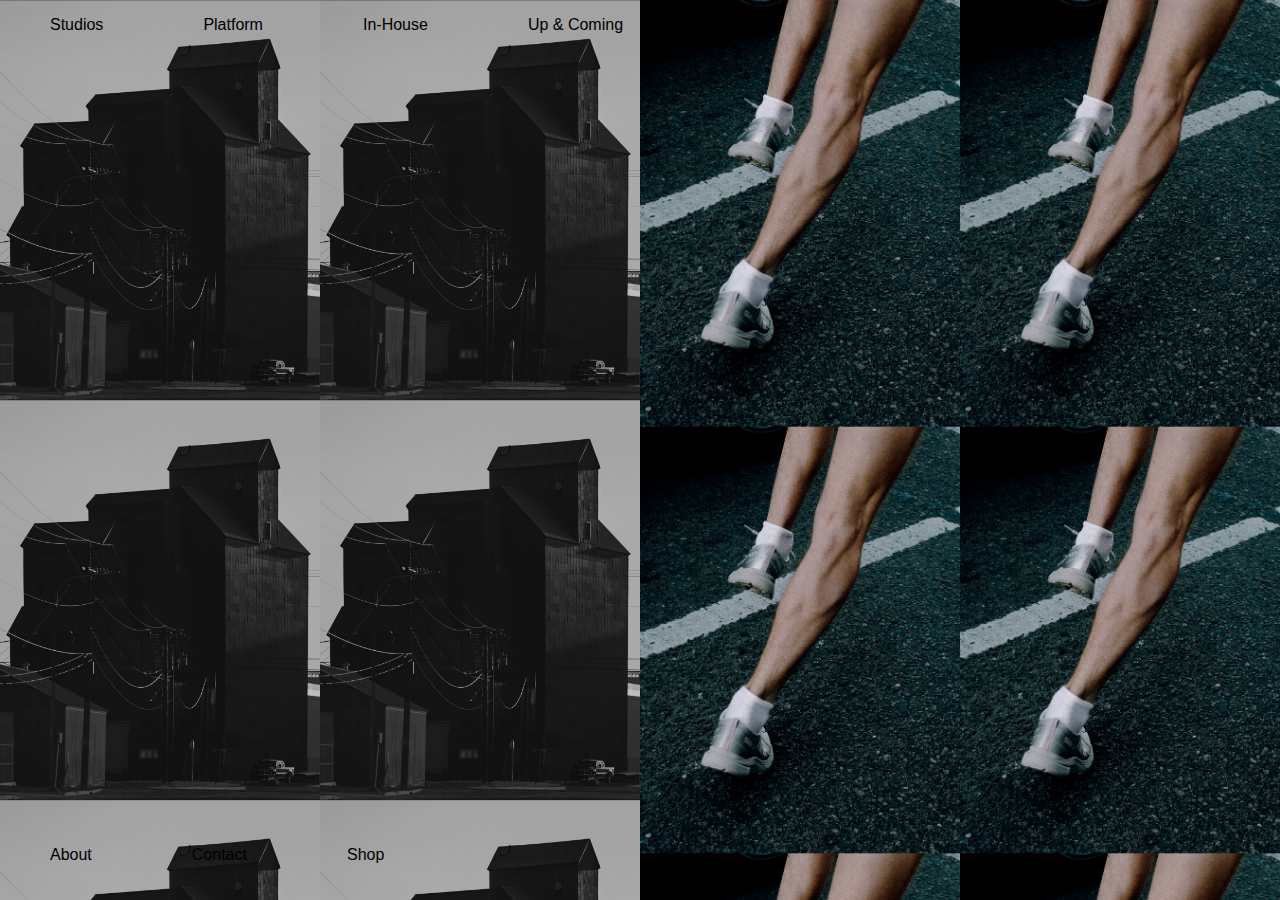
<file: index.html>
<!DOCTYPE html>
<html>
<head>
	<link rel="stylesheet" href="style.css">
	<link rel="preconnect" href="https://fonts.gstatic.com">
	<link href="https://fonts.googleapis.com/css2?family=Poppins:wght@100;200;300;400;600;700&display=swap" rel="stylesheet">
	<script src="https://d3js.org/d3.v6.min.js"></script>
	<title>Desire Paths</title>
	<style>
		/*body{
			overflow: hidden;
		}*/

		#left-side {
			background-image: url(images/IMG_7996.jpg);
			background-size: 50%;
			position: absolute;
   			left: 0px;
   			width: 50%;
   			height: 100%;
   			/*z-index:2;*/
   			opacity:97%;
   			/*text-align: center;*/
   			/*margin-top: 200px;*/
		}

		#right-side {
			background-image: url(images/large_815ac6fab5696e494c6d03a1971332f9.jpg);
			background-size: 50%;
			position: absolute;
			right: 0px;
			width: 50%;
			height: 100%;
			opacity: 100%;

			/*z-index: 1;*/
		}

		#left-side-text {
			/*margin-top: 500px;*/
			/*text-align: center;*/
			justify-content: space-between;
			margin-left: 7px;
			color: white;
			font-size: 45pt;
			font-weight: 100;
			color: black;
  			-webkit-text-stroke-width: 1px;
  			-webkit-text-stroke-color: black;


		}
		/*#right-side-text {
			margin-top: 30px;
			text-align: center;
			color: white;
			opacity: 0.5;
			font-weight: 200;

		}*/
		img:hover {
			opacity: 1;
		}
		/*a {
			color: white;
		}*/
		a:hover{
			color: black;
			opacity: 0.2;
			transition: 0.2s ease-in-out;
		}


		
	</style>
</head>
<body>

<div>
	<div id="left-side">
		<!-- <div id="left-side-text">
			<p>DESIRE PATHS</p>
		</div> -->
	</div>
</div>

<div>
	<div id="right-side">
		<!-- <div id="right-side-text">
			<p>DESIRE PATHS</p>
		</div> -->
	</div>
</div>


	<div class="main-nav">
	<!-- <a href="collections-index.html">Collection</a> -->
	<a href="studios.html">Studios</a>
	<a href="platform-index.html">Platform</a>
	<a href="in-house-index.html">In-House</a>
	<a href="up-and-coming.html">Up & Coming</a>
	<a href="playlist-index.html">Playlist</a>
	</div>



<footer>
	<p><a href="about.html">About</a></p>
	<p><a href="contact.html">Contact</a></p>
	<p><a href="shop.html">Shop</a></p>
</footer>


</body>
</html>
</file>
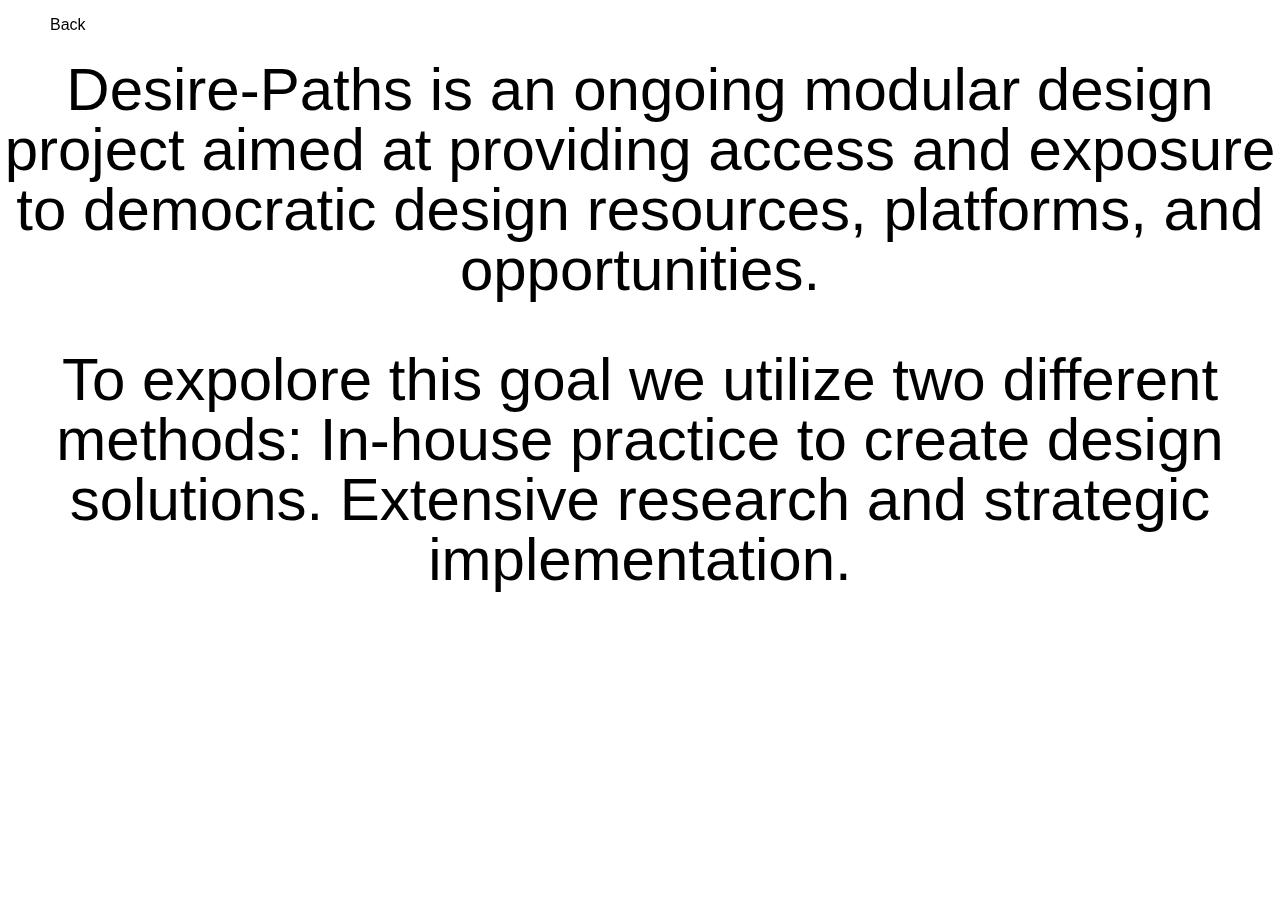
<file: about.html>
<!DOCTYPE html>
<html>
<head>
	<link rel="stylesheet" href="style.css">
	<link rel="preconnect" href="https://fonts.gstatic.com">
	<link href="https://fonts.googleapis.com/css2?family=Poppins:wght@100;200;300;400;600;700&display=swap" rel="stylesheet">
	<title>Platforms</title>
</head>
<body>
	<a class="back-nav" href="index.html">Back</a>

	<div class="about-paragraph-1">
	<p>Desire-Paths is an ongoing modular design project aimed at providing access and exposure to democratic design resources, platforms, and opportunities.</p>
	</div>


	<div class="about-paragraph-2">
	<p>To expolore this goal we utilize two different methods: In-house practice to create design solutions. Extensive research and strategic implementation.</p>
	</div>

</body>
</html>
</file>
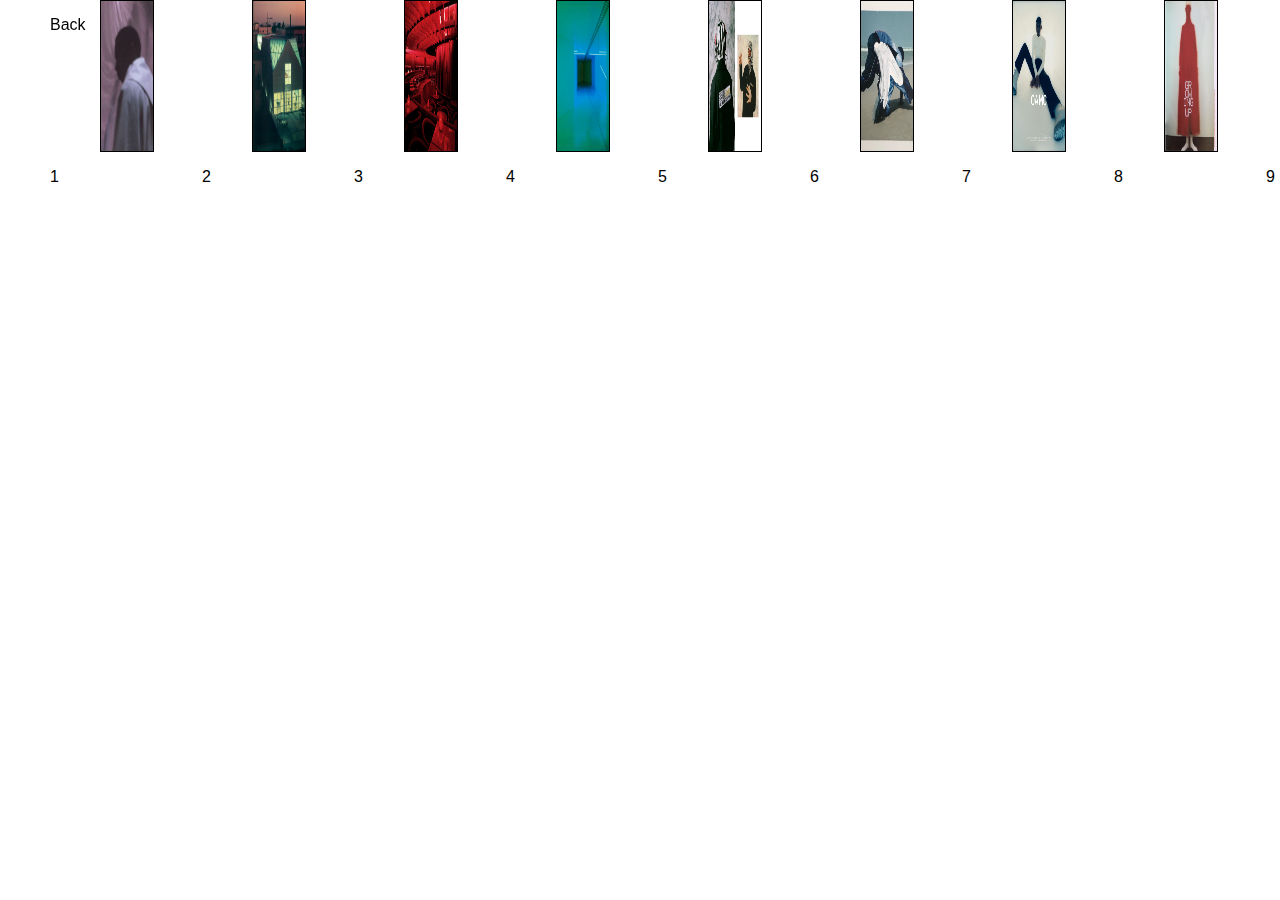
<file: collections-index.html>
<!DOCTYPE html>
<html>
<head>
	<link rel="stylesheet" href="style.css">
	<link rel="preconnect" href="https://fonts.gstatic.com">
	<link href="https://fonts.googleapis.com/css2?family=Poppins:wght@100;200;300;400;600;700&display=swap" rel="stylesheet">
 	<script src="https://code.jquery.com/jquery-3.5.0.js"></script>

</script>
<style>
		img {
			margin-left: 50px;
			/*margin-top: 100px;*/
			/*margin-right: 25px;*/
			width: 100%;
			height: 100%;               
			border: 1pt solid black;
		}
		/*#gallery-view {
			font-size: 25px;
	position: fixed;
	margin-left: 130px;
	top: 0;
		}*/
		
		body {
			/*background-color: black;*/
		}

	</style>
	<title>Collection</title>
</head>
<body>

	<div class="gallery-nav">

	<a class="back-nav" href="index.html">Back</a>
	<!-- <a  id="gallery-view" href="#">Change View</a> -->
	
	
	</div>

	

		<div id="collections-gallery">
			
			<a href="https://www.oamc.com/en/IT/fw19/campaign"><img src="images/oamc-3.png"> 1 </a>
			<a href="https://thespaces.com/moca-designer-arata-isozakis-us-home-hits-market-los-angeles/"><img src="images/neon-house.jpg">2</a>
			<a href="#"><img src="images/red-club.jpg">3</a>
			<a href="#"><img src="images/blue-hall.jpg">4</a>
			<a href="#"><img src="images/winter19_4.jpg">5</a>
			<a href="#"><img src="images/bender.png">6</a>
			<a href="#"><img src="images/oamc_3.png">7</a>
			<a href="#"><img src="images/growing-up.png">8</a>
			<a href="#"><img src="images/tall-dark-satinn.png">9</a>
			<a href="#"><img src="images/more-than-friends.png">10</a>
			<a href="#"><img src="images/heel-1.png">11</a>
			<a href="#"><img src="images/heel-2.png">12</a>
			<a href="#"><img src="images/heel-3.jpg">13</a>
			<a href="#"><img src="images/glasses-1.png">14</a>
			<a href="#"><img src="images/glasses-2.png">15</a>
			<a href="#"><img src="images/glasses-3.png">16</a>
			<a href="#"><img src="images/glasses-4.png">17</a>
			<a href="#"><img src="images/naija-1.png">18</a>
			<a href="#"><img src="images/naija-2.png">19</a>
			<a href="#"><img src="images/naija-3.png">20</a>
			
			


		</div>
<script>
		$('#gallery-view').click(function() {
  $('#collections-gallery').addClass('gallery-structure-2');
});
</script>

</body>
</html>
</file>
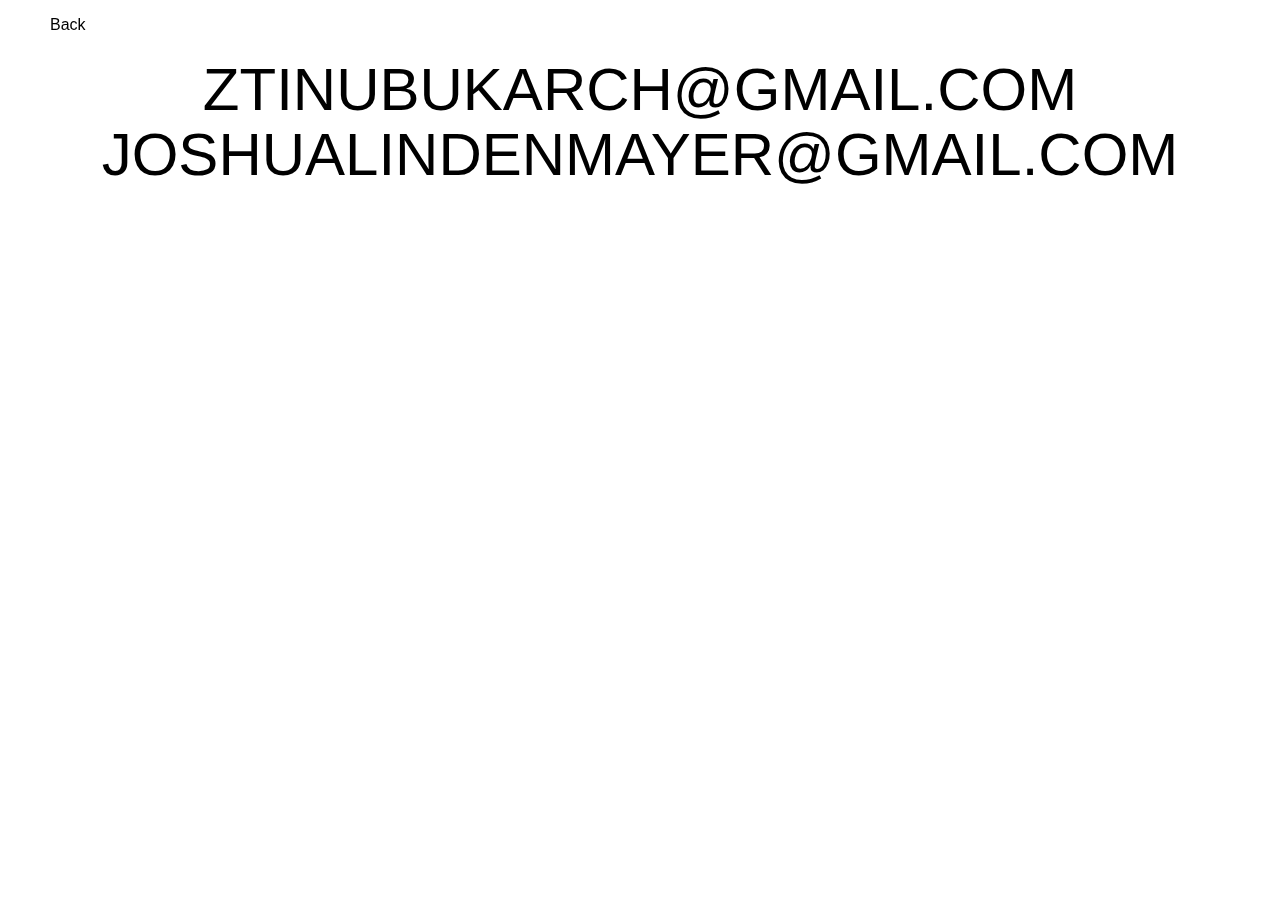
<file: contact.html>
<!DOCTYPE html>
<html>
<head>
	<link rel="stylesheet" href="style.css">
	<link rel="preconnect" href="https://fonts.gstatic.com">
	<link href="https://fonts.googleapis.com/css2?family=Poppins:wght@100;200;300;400;600;700&display=swap" rel="stylesheet">
	<title>Platforms</title>
</head>
<body>
	<a class="back-nav" href="index.html">Back</a>

		<div class="about-paragraph-1">
	<p>ZTINUBUKARCH@GMAIL.COM</p>
	<p>JOSHUALINDENMAYER@GMAIL.COM</p>
	</div>

</body>
</html>
</file>
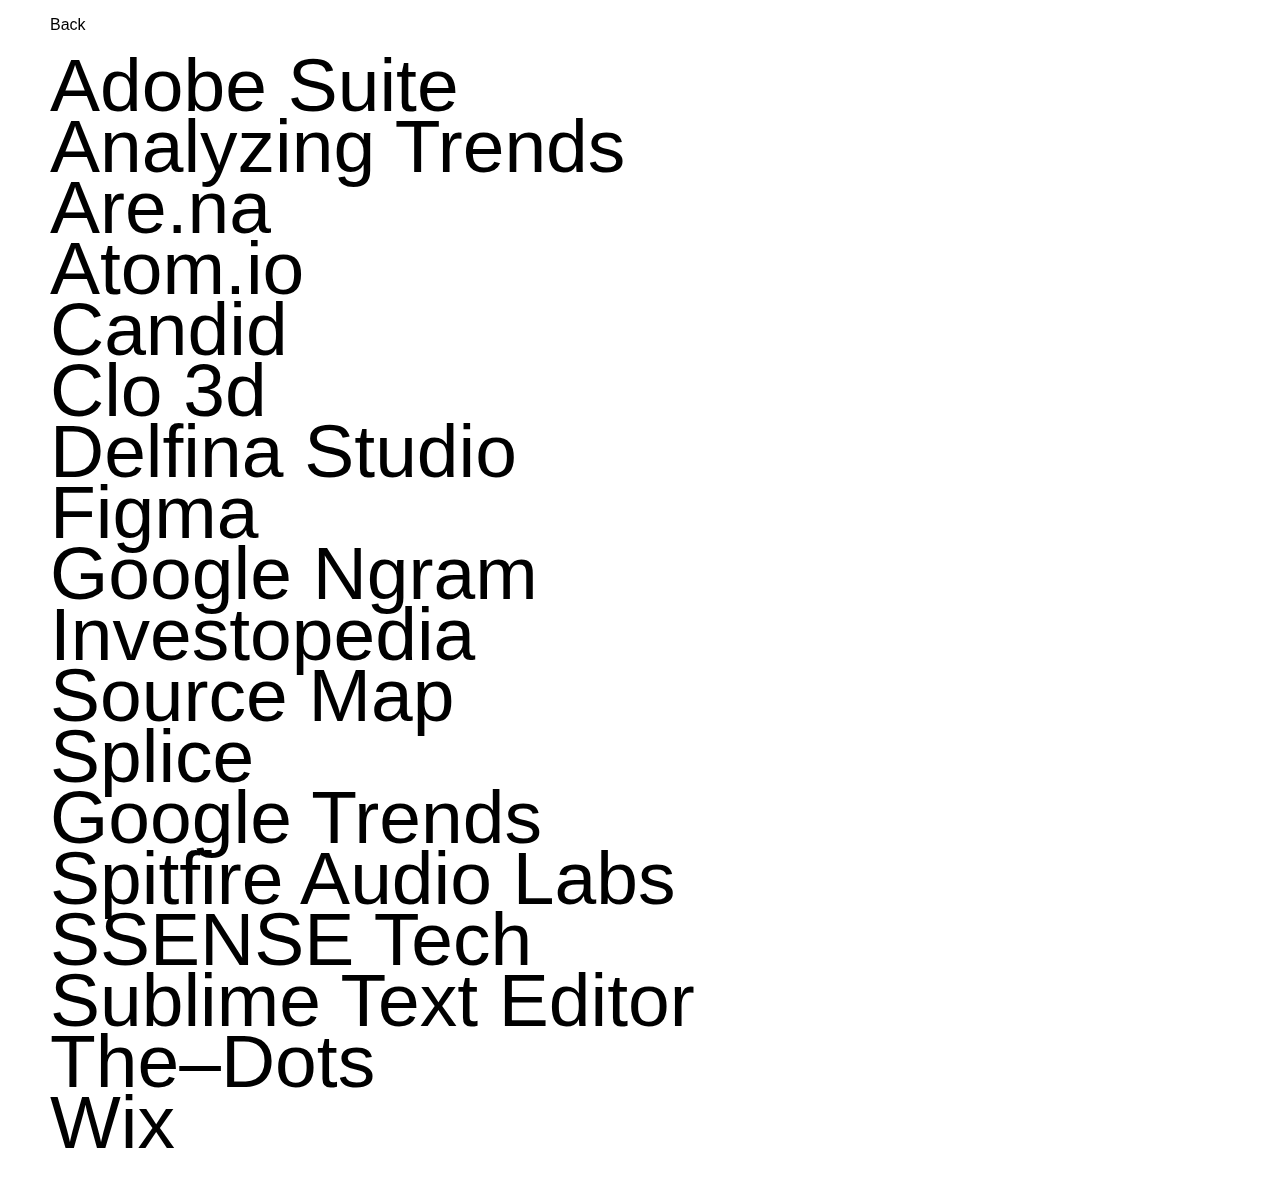
<file: platform-index.html>
<!DOCTYPE html>
<html>
<head>
	<link rel="stylesheet" href="style.css">
	<link rel="preconnect" href="https://fonts.gstatic.com">
	<link href="https://fonts.googleapis.com/css2?family=Poppins:wght@100;200;300;400;600;700&display=swap" rel="stylesheet">
	<title>Platforms</title>
	<style>
		ul a{
			font-size: 75px;
		}
	</style>
</head>
<body>
	<a class="back-nav" href="index.html">Back</a>

	<ul>
		<li><a href="https://www.adobe.com/creativecloud/plans.html?promoid=P3KMQYMW&mv=other" target="blank">Adobe Suite</a></li>
		<li><a href="https://analyzingtrends.com/" target="blank">Analyzing Trends</a></li>
		<li><a href="https://www.are.na/" target="blank">Are.na</a></li>
		<li><a href="https://atom.io/" target="blank">Atom.io</a></li>
		<li><a href="https://candid.org/" target="blank">Candid</a></li>
		<li><a href="https://www.clo3d.com" target="blank">Clo 3d</a></li>
		<li><a href="https://www.delfina.studio" target="blank">Delfina Studio</a></li>
		<li><a href="https://www.figma.com/" target="blank">Figma</a></li>
		<li><a href="https://books.google.com/ngrams" target="blank" >Google Ngram</a></li>
		<li><a href="https://www.investopedia.com/" target="blank" >Investopedia</a></li>
		<li><a href="https://www.sourcemap.com/" target="blank">Source Map</a></li>
		<li><a href="https://splice.com/" target="blank">Splice</a></li>
		<li><a href="https://trends.google.com/trends/?geo=US" target="blank">Google Trends</a></li>
		
		<li><a href="https://labs.spitfireaudio.com/" target="blank">Spitfire Audio Labs</a></li>
		<li><a href="https://medium.com/ssense-tech" target="blank">SSENSE Tech</a></li>
		<li><a href="https://www.sublimetext.com/" target="blank" >Sublime Text Editor</a></li>
		<li><a href="https://the-dots.com/" target="blank">The–Dots</a></li>
		<li><a href="https://www.wix.com/" target="blank">Wix</a></li>

	</ul>

</body>
</html>
</file>
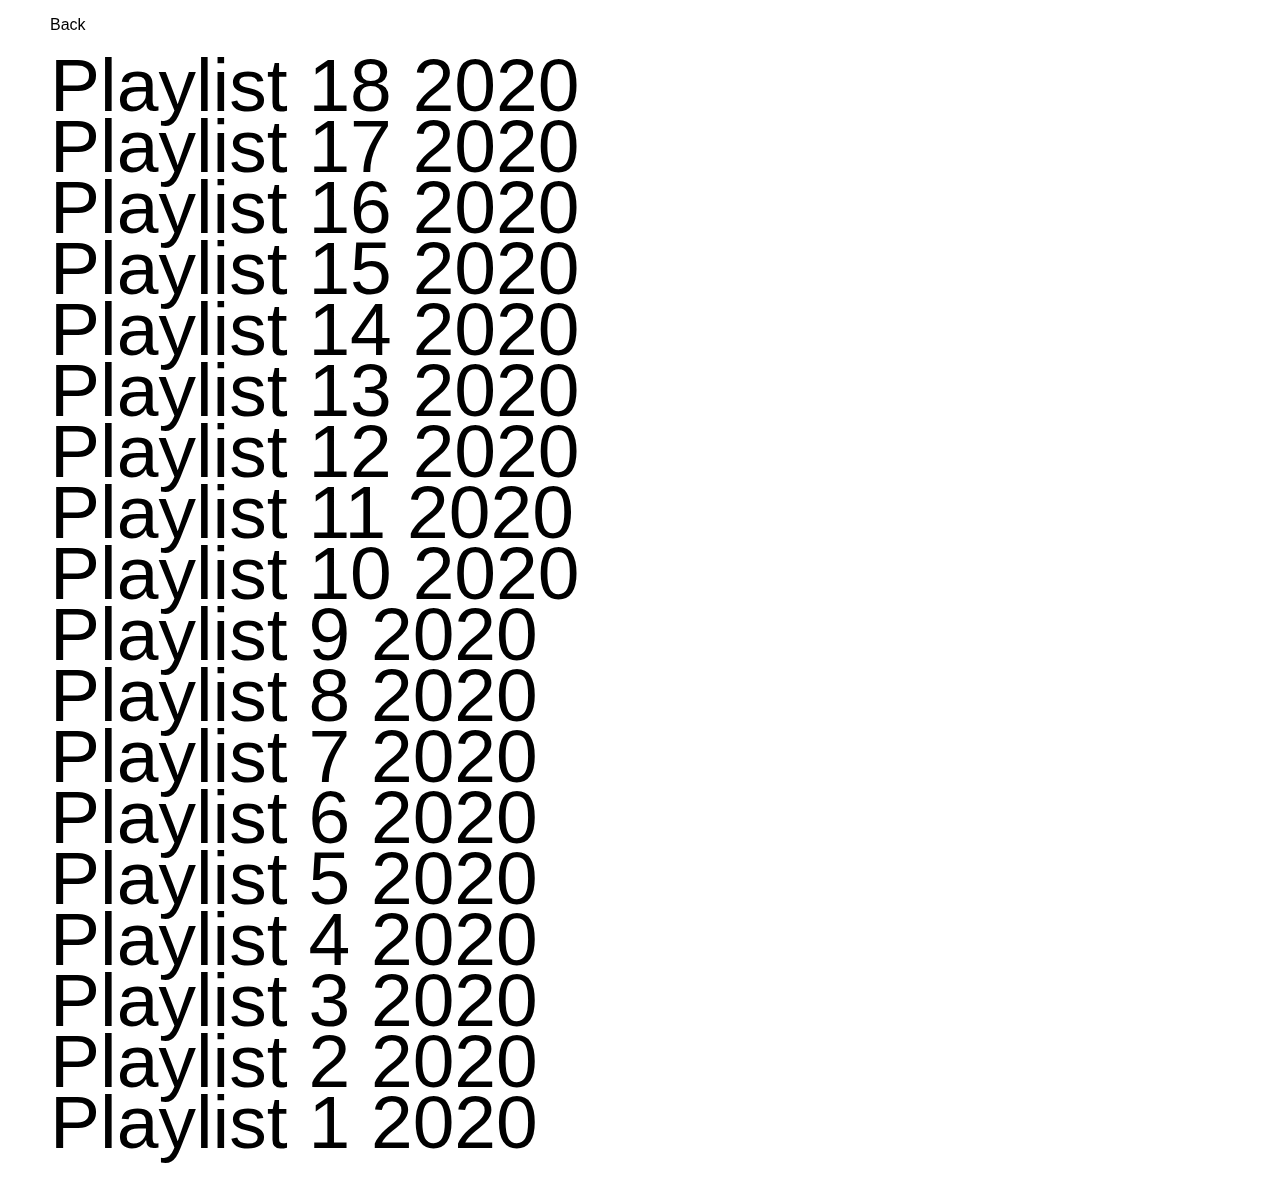
<file: playlist-index.html>
<!DOCTYPE html>
<html>
<head>
	<link rel="stylesheet" href="style.css">
	<link rel="preconnect" href="https://fonts.gstatic.com">
	<link href="https://fonts.googleapis.com/css2?family=Poppins:wght@100;200;300;400;600;700&display=swap" rel="stylesheet">
	<title>Platforms</title>
	<style>
		ul a{
			font-size: 75px;
		}
	</style>
</head>
<body>
	<a class="back-nav" href="index.html">Back</a>

	<ul>
		<li><a href="#">Playlist 18 2020</a></li>
		<li><a href="#">Playlist 17 2020</a></li>
		<li><a href="#">Playlist 16 2020</a></li>
		<li><a href="#">Playlist 15 2020</a></li>
		<li><a href="#">Playlist 14 2020</a></li>
		<li><a href="#">Playlist 13 2020</a></li>
		<li><a href="#">Playlist 12 2020</a></li>
		<li><a href="#">Playlist 11 2020</a></li>
		<li><a href="#">Playlist 10 2020</a></li>
		<li><a href="#">Playlist 9 2020</a></li>
		<li><a href="#">Playlist 8 2020</a></li>
		<li><a href="#">Playlist 7 2020</a></li>
		<li><a href="#">Playlist 6 2020</a></li>
		<li><a href="#">Playlist 5 2020</a></li>
		<li><a href="#">Playlist 4 2020</a></li>
		<li><a href="#">Playlist 3 2020</a></li>
		<li><a href="#">Playlist 2 2020</a></li>
		<li><a href="#">Playlist 1 2020</a></li>

	</ul>

</body>
</html>
</file>
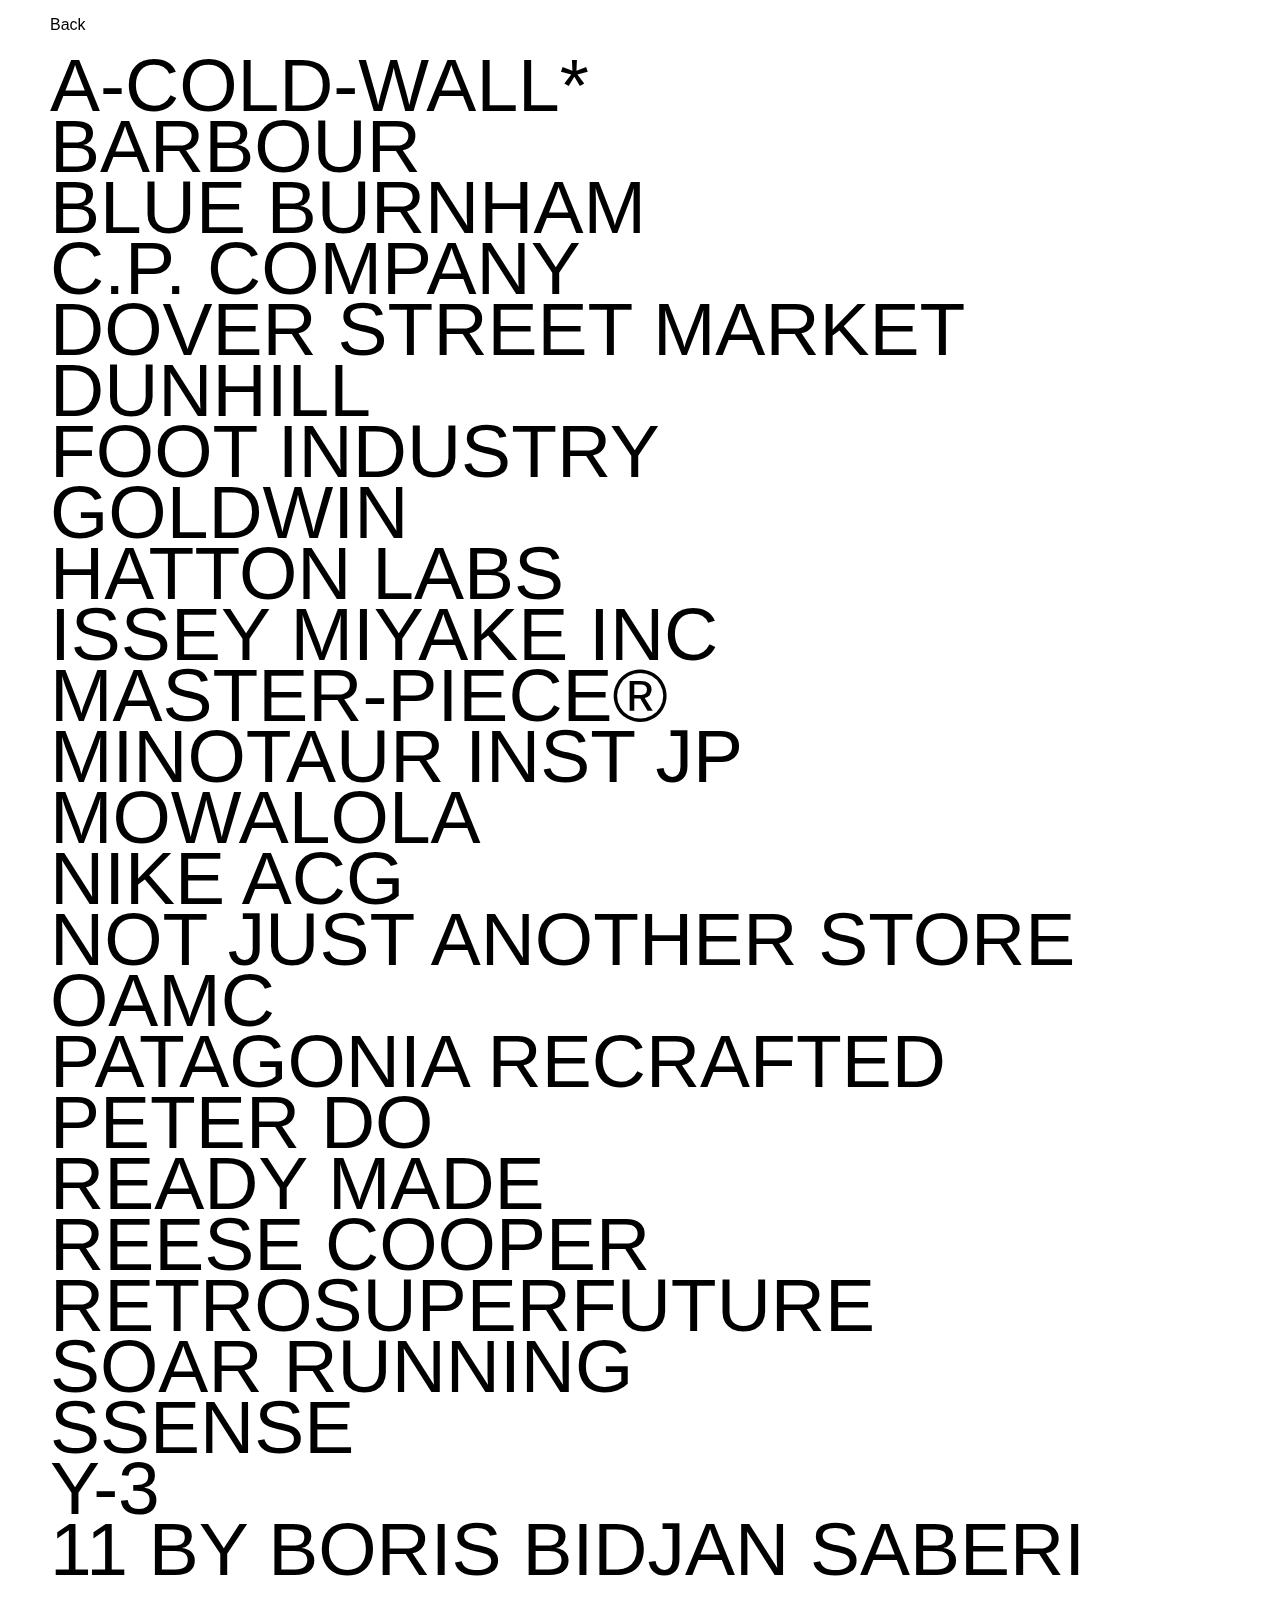
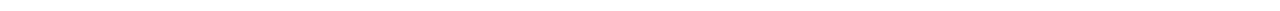
<file: shop.html>
<!DOCTYPE html>
<html>
<head>
	<link rel="stylesheet" href="style.css">
	<link rel="preconnect" href="https://fonts.gstatic.com">
	<link href="https://fonts.googleapis.com/css2?family=Poppins:wght@100;200;300;400;600;700&display=swap" rel="stylesheet">
	<title>Shop</title>
	<style> 
	ul a { 
	font-size: 75px;
	 }
</style>
</head>
<body>
	<a class="back-nav" href="index.html">Back</a>

	<ul>
		<li><a href="https://a-cold-wall.com/" target="blank">A-COLD-WALL*</a></li>
		<li><a href="https://www.doverstreetmarket.com/" target="blank">BARBOUR</a></li>
		<li><a href="https://bleueburnham.com/" target="blank">BLUE BURNHAM</a></li>
		<li><a href="https://www.cpcompany.com/en-us/" target="blank">C.P. COMPANY</a></li>
		<li><a href="https://www.doverstreetmarket.com/" target="blank">DOVER STREET MARKET</a></li>
		<li><a href="https://www.dunhill.com/us" target="blank">DUNHILL</a></li>
		<li><a href="https://www.footindustry.jp/" target="blank">FOOT INDUSTRY</a></li>
		<li><a href="https://www.goldwin-sports.com/us/" target="blank">GOLDWIN</a></li>
		<li><a href="https://hattonlabs.com" target="blank">HATTON LABS</a></li>
		<li><a href="https://www.isseymiyake.com/en/" target="blank">ISSEY MIYAKE INC</a></li>
		<li><a href="https://master-piece.co.jp/en/" target="blank">MASTER-PIECE®</a></li>
		<li><a href="https://en.minotaur.co.jp" target="blank">MINOTAUR INST JP</a></li>
		<li><a href="https://www.mowalola.com" target="blank">MOWALOLA</a></li>
		<li><a href="https://www.nike.com/acg" target="blank">NIKE ACG</a></li>
		<li><a href="https://notjustanotherstore.com" target="blank">NOT JUST ANOTHER STORE</a></li>
		<li><a href="https://www.oamc.com/en/US" target="blank">OAMC</a></li>
		<li><a href="https://wornwear.patagonia.com/shop/recrafted" target="blank">PATAGONIA RECRAFTED</a></li>
		<li><a href="https://peterdo.net" target="blank">PETER DO</a></li>
		<li><a href="https://www.readymade-official.com/" target="blank">READY MADE</a></li>
		<li><a href="https://reese-cooper.com/" target="blank">REESE COOPER</a></li>
		<li><a href="https://retrosuperfuture.com/" target="blank">RETROSUPERFUTURE</a></li>
		<li><a href="https://www.soarrunning.com" target="blank">SOAR RUNNING</a></li>
		<li><a href="https://www.ssense.com/" target="blank">SSENSE</a></li>
		<li><a href="https://y-3.com/" target="blank">Y-3</a></li>
		<li><a href="http://www.11bybbs.com/" target="blank">11 BY BORIS BIDJAN SABERI</a></li>

	</ul>

</body>
</html>
</file>
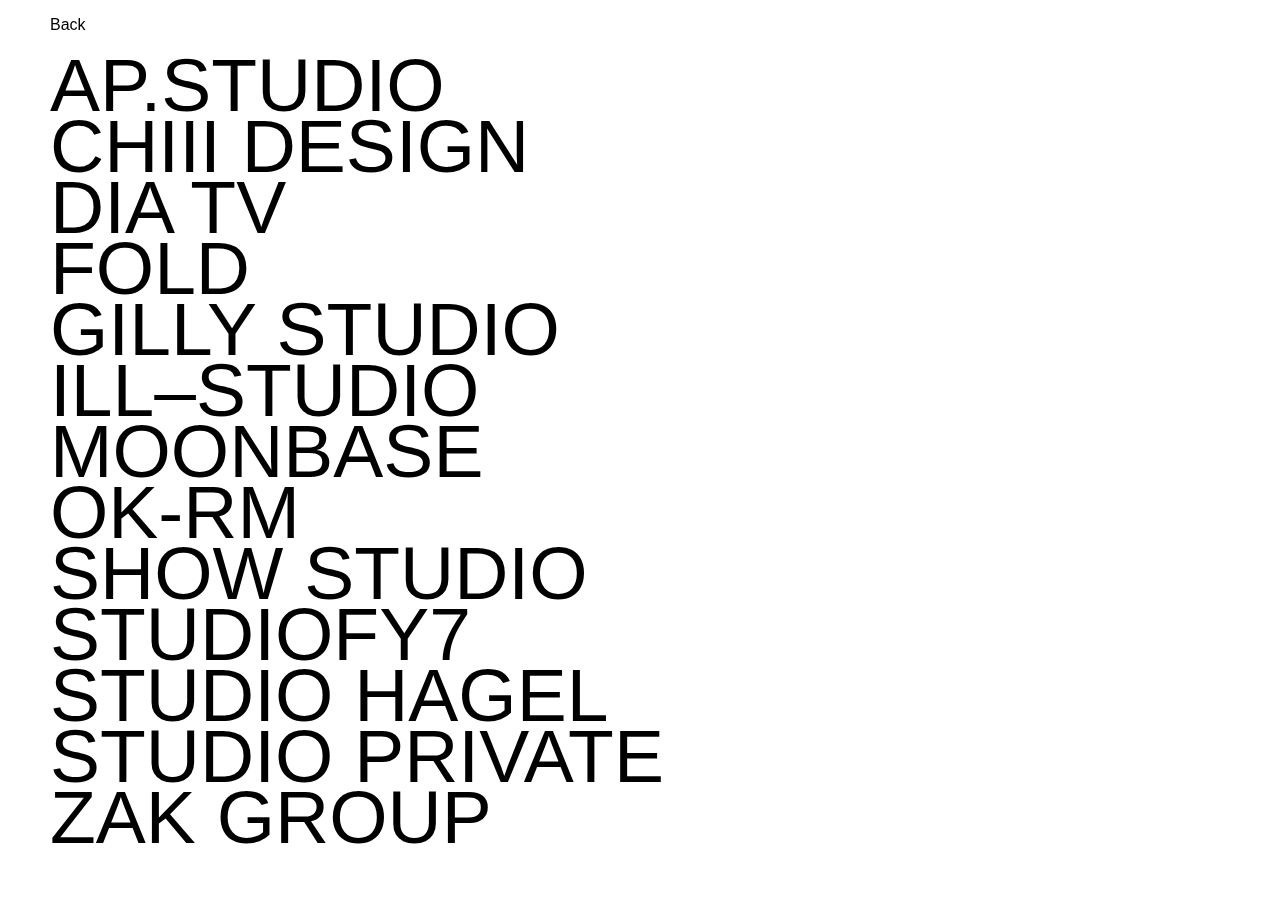
<file: studios.html>
<!DOCTYPE html>
<html>
<head>
	<link rel="stylesheet" href="style.css">
	<link rel="preconnect" href="https://fonts.gstatic.com">
	<link href="https://fonts.googleapis.com/css2?family=Poppins:wght@100;200;300;400;600;700&display=swap" rel="stylesheet">
	<title>Studios</title>
	<style> 
	ul a { 
	font-size: 75px;
	 }
</style>
</head>
<body>
	<a class="back-nav" href="index.html">Back</a>

	<ul>
		<li><a href="https://www.ap.studio/" target="blank">AP.STUDIO</a></li>
		<li><a href="https://chiiidesign.com/" target="blank">CHIII DESIGN</a></li>
		<li><a href="https://dia.tv/" target="blank">DIA TV</a></li>
		<li><a href="https://www.foldstudio.co/" target="blank">FOLD</a></li>
		<li><a href="https://www.instagram.com/gilly_studio/?hl=en" target="blank">GILLY STUDIO</a></li>
		<li><a href="https://www.ill-studio.com/" target="blank">ILL–STUDIO</a></li>
		<li><a href="https://www.reachmoonbase.com/" target="blank">MOONBASE</a></li>
		<li><a href="http://www.ok-rm.co.uk/" target="blank">OK-RM</a></li>
		<li><a href="https://www.showstudio.com/" target="blank">SHOW STUDIO</a></li>
		<li><a href="https://www.studiofy7.com/about-us/" target="blank">STUDIOFY7</a></li>
		<li><a href="https://studiohagel.com/" target="blank">STUDIO HAGEL</a></li>
		<li><a href="https://studioprivate.co.uk/" target="blank">STUDIO PRIVATE</a></li>
		<li><a href="https://www.zak.group/" target="blank">ZAK GROUP</a></li>
		
		
		
	

	</ul>

</body>
</html>
</file>
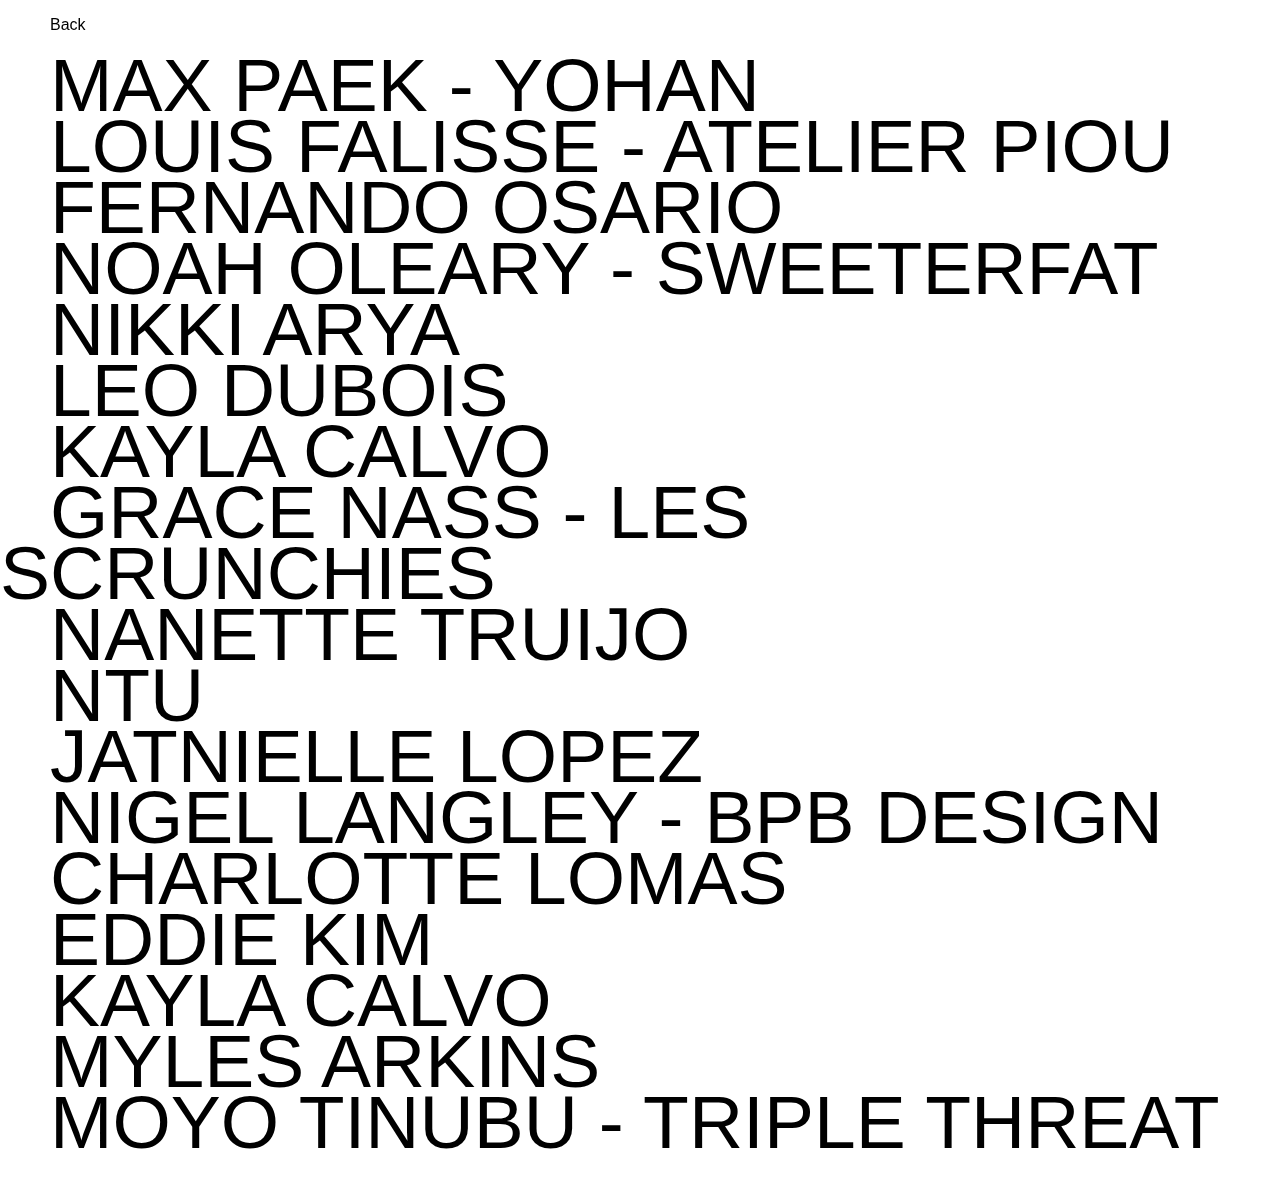
<file: up-and-coming.html>
<!DOCTYPE html>
<html>
<head>
	<link rel="stylesheet" href="style.css">
	<link rel="preconnect" href="https://fonts.gstatic.com">
	<link href="https://fonts.googleapis.com/css2?family=Poppins:wght@100;200;300;400;600;700&display=swap" rel="stylesheet">
	<title>Up & Coming</title>
	<style> 
	ul a { 
	font-size: 75px;
	 }
</style>
</head>
<body>
	<a class="back-nav" href="index.html">Back</a>

	<ul>
		<li><a href="https://www.instagram.com/________yohan________/" target="blank">MAX PAEK - YOHAN</a></li>
		<li><a href="http://lfalisse.net" target="blank">LOUIS FALISSE - ATELIER PIOU</a></li>
		<li><a href="#" target="blank">FERNANDO OSARIO</a></li>
		<li><a href="#" target="blank">NOAH OLEARY - SWEETERFAT</a></li>
		<li><a href="#" target="blank">NIKKI ARYA</a></li>
		<li><a href="#" target="blank">LEO DUBOIS</a></li>
		<li><a href="#" target="blank">KAYLA CALVO</a></li>
		<li><a href="#" target="blank">GRACE NASS - LES SCRUNCHIES</a></li>
		<li><a href="#" target="blank">NANETTE TRUIJO</a></li>
		<li><a href="https://linktr.ee/ntu" target="blank">NTU</a></li>
		<li><a href="#" target="blank">JATNIELLE LOPEZ</a></li>
		<li><a href="#" target="blank">NIGEL LANGLEY - BPB DESIGN</a></li>
		<li><a href="#" target="blank">CHARLOTTE LOMAS</a></li>
		<li><a href="#" target="blank">EDDIE KIM</a></li>
		<li><a href="#" target="blank">KAYLA CALVO</a></li>
		<li><a href="#" target="blank">MYLES ARKINS</a></li>
		<li><a href="https://www.instagram.com/mt3dits_/?hl=en" target="blank">MOYO TINUBU - TRIPLE THREAT</a></li>
	

	</ul>

</body>
</html>
</file>
<file: style.css>
html {
	font-family: 'Darker Grotesque', sans-serif; 
	overflow: none;
	

}
.main-nav {
	display: inline-flex;
	flex-direction: row;
	width: 100%;
	margin-top: 10px;
	z-index: 1;
	position: relative;

}
body {
	margin: 0px;
	width: 100%;
	height: 100%;
	overflow: auto;
}

a {
	text-decoration: none;
	color: black;
	font-weight: 200;
	/*font-size: 75px;*/
	line-height: 30px;
	margin-right: 50px;
	margin-left: 50px;
	margin-top: 0px;
	/*margin-left: 10px;*/

}

a:hover {
	/*opacity: 50%;*/
	color: orange;
	transition: 0.2s ease-in-out;
}
#collections-gallery {
	display: flex;
	justify-content: space-between;
	flex-direction: row;
	/*column-count: 3;*/

}
p {
	margin-top: 5px;
	margin-bottom: 5px;

}
footer {
	display: inline-flex;
	position: relative;
	padding: 0;
	top: 795px;

}
/*footer a {
	font-size: 20px;
}*/

.back-nav {
	overflow: hidden;
	/*font-size: 25px;*/
	position: fixed;
	margin-top: 10px;
	/*margin-right: 20px;
	margin-left: 20px;*/
	/*width: 100%;*/
	top: 0;

}
.back-nav a {
	  float: left;
  display: block;
  text-align: center;
  padding: 14px 16px;
  text-decoration: none;

}

.gallery-structure-2 {
	flex-direction: row;
	flex-wrap: wrap;
	flex-basis: 4;
	align-content: space-around;
	background-color: black;
	margin-top: 0px;
	/*margin: */

}

.gallery-nav {

}
ul {
	list-style-type: none;
	text-decoration: none;
	float: left;
	padding-left: 0px;
	line-height: 50px;
	margin-top: 70px;
}
.about-paragraph-2 {
	text-align: center;
	font-size: 60px;
	font-weight: 200;
	line-height: 60px;
	margin-right: 10px;
	margin-left: 10px;
}
.about-paragraph-1 {
	text-align: center;
	font-size: 60px;
	font-weight: 200;
	line-height: 60px;
	margin-top: 60px;
	margin-bottom: 50px;
}
</file>
